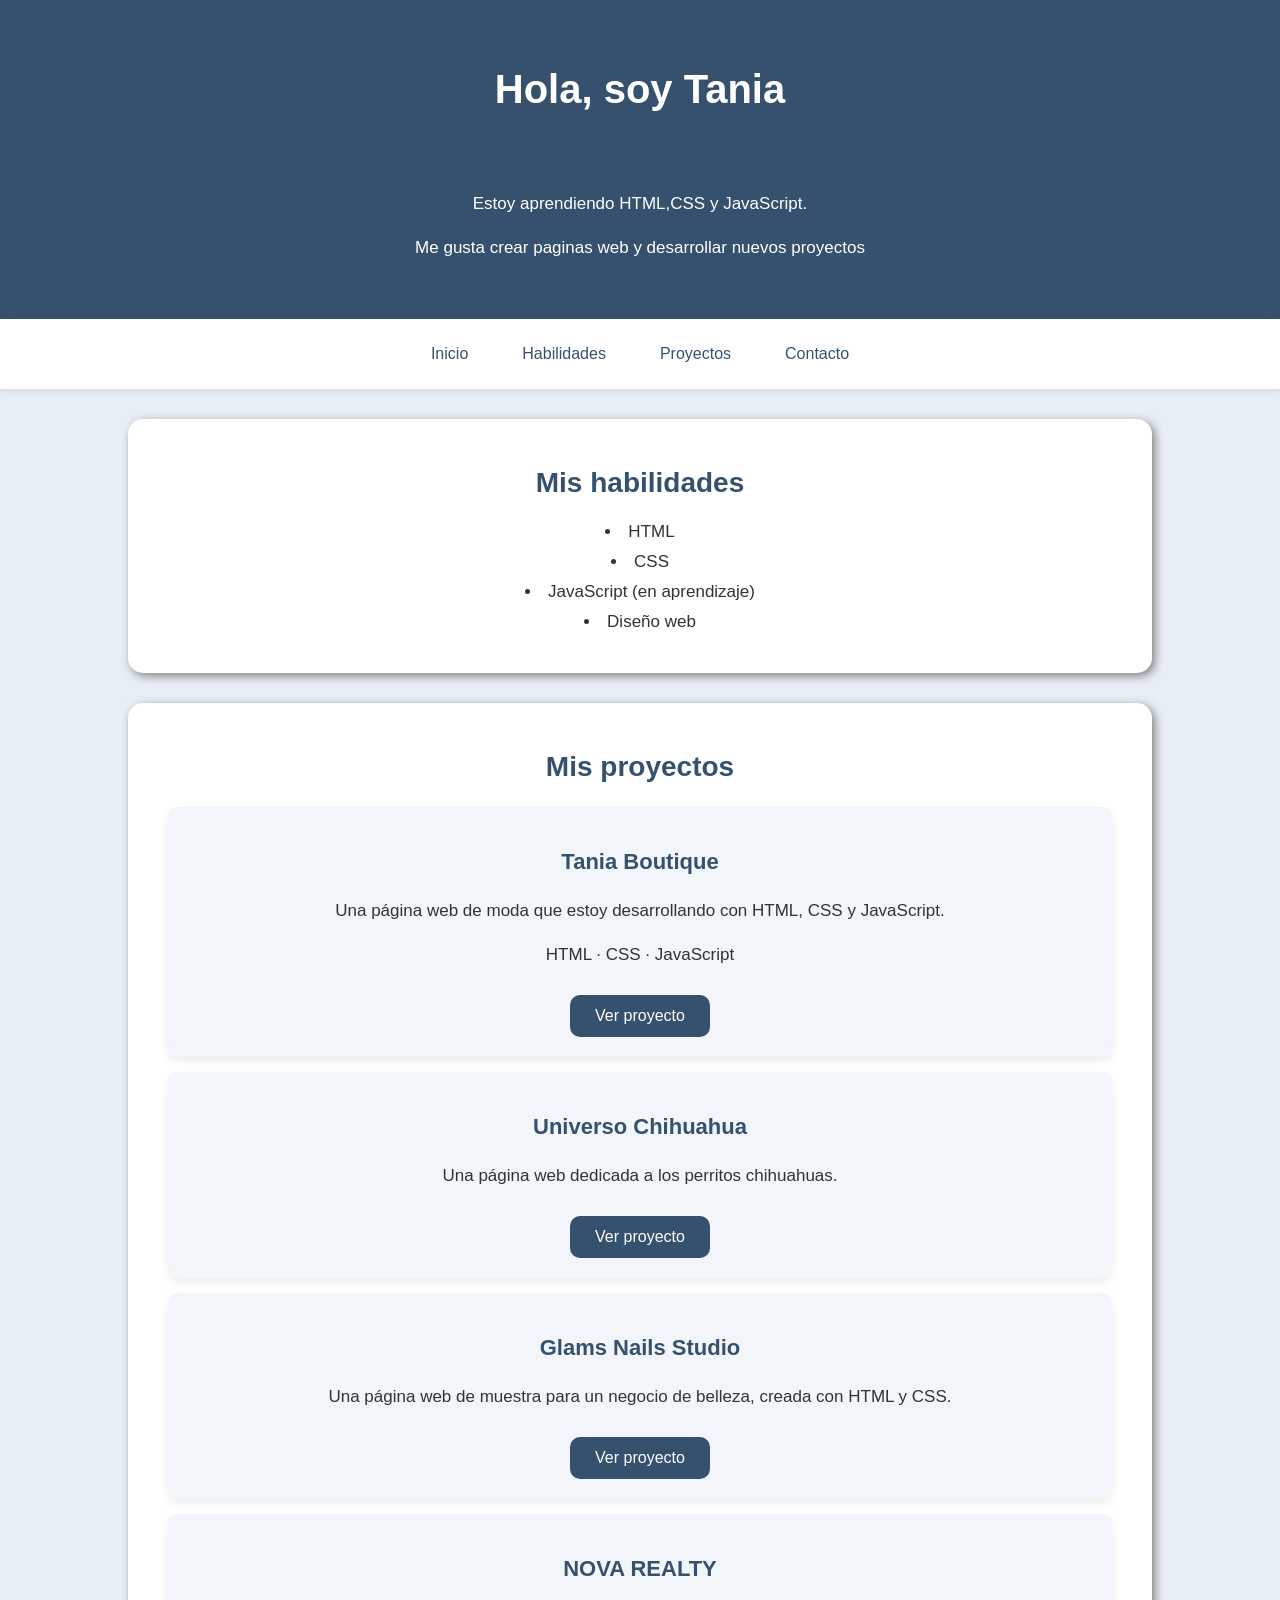
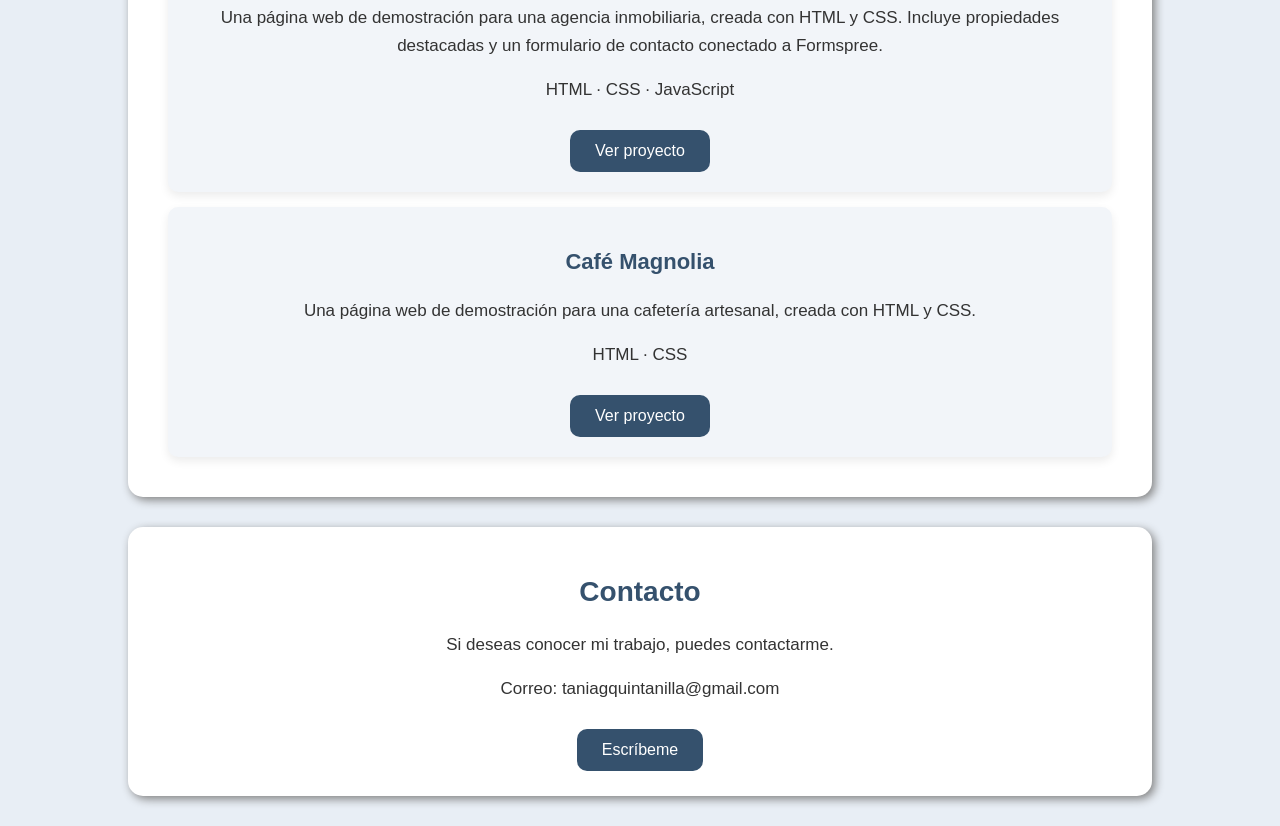
<file: index.html>
<!DOCTYPE html>
<html lang="es">
<head>
    <meta charset="UTF-8">
    <meta name="viewport" content="width=device-width, initial-scale=1.0">
    <title>Portafolio de Tania</title>
    <link rel="stylesheet" href="style.css">
</head>
<body>
<header id="inicio">
  <h1>Hola, soy Tania</h1>
  <h2>Diseñadora y Desarrolladora Web en formación</h2>
  <p>Estoy aprendiendo HTML,CSS y JavaScript.</p>
  <p>Me gusta crear paginas web y desarrollar nuevos proyectos</p>
</header>

<nav>
    <a href="#inicio">Inicio</a>
    <a href="#habilidades">Habilidades</a>
    <a href="#proyectos">Proyectos</a>
    <a href="#contacto">Contacto</a>
</nav> 

<section id="habilidades">
    <h2>Mis habilidades</h2>
    <ul>
        <li>HTML</li>
        <li>CSS</li>
        <li>JavaScript (en aprendizaje)</li>
        <li>Diseño web</li>
    </ul>
</section>
<section id="proyectos">
    <h2>Mis proyectos</h2>

    <article>
    <h3>Tania Boutique</h3>
    <p>Una página web de moda que estoy desarrollando con HTML, CSS y JavaScript.</p>
    <p>HTML · CSS · JavaScript</p>
  <a href="./tania%20boutique/">Ver proyecto</a>
</article>

    <article>
        <h3>Universo Chihuahua</h3>
        <p>Una página web dedicada a los perritos chihuahuas.</p>
         <a href="./universo-chihuahua/">Ver proyecto</a>

        </article> 

<article>
    <h3>Glams Nails Studio</h3>
    <p>Una página web de muestra para un negocio de belleza, creada con HTML y CSS.</p>
   <a href="./glams-nails-studio/index.html">Ver proyecto</a>
</article>

<article>
    <h3>NOVA REALTY</h3>
    <p>Una página web de demostración para una agencia inmobiliaria, creada con HTML y CSS. Incluye propiedades destacadas y un formulario de contacto conectado a Formspree.</p>
    <p>HTML · CSS · JavaScript</p>
    <a href="./Nova-realty/">Ver proyecto</a>
</article>
<article>
    <h3>Café Magnolia</h3>
    <p>Una página web de demostración para una cafetería artesanal, creada con HTML y CSS.</p>
    <p>HTML · CSS</p>
    <a href="./cafe-magnolia/">Ver proyecto</a>
</article>
    </section>
<section id="contacto">
    <h2>Contacto</h2>   
<p> Si deseas conocer mi trabajo, puedes contactarme.</p>
<p>Correo: taniagquintanilla@gmail.com </p>
<a href="mailto:taniagquintanilla@gmail.com">Escríbeme</a>
</section>
</body>
</html>
</file>
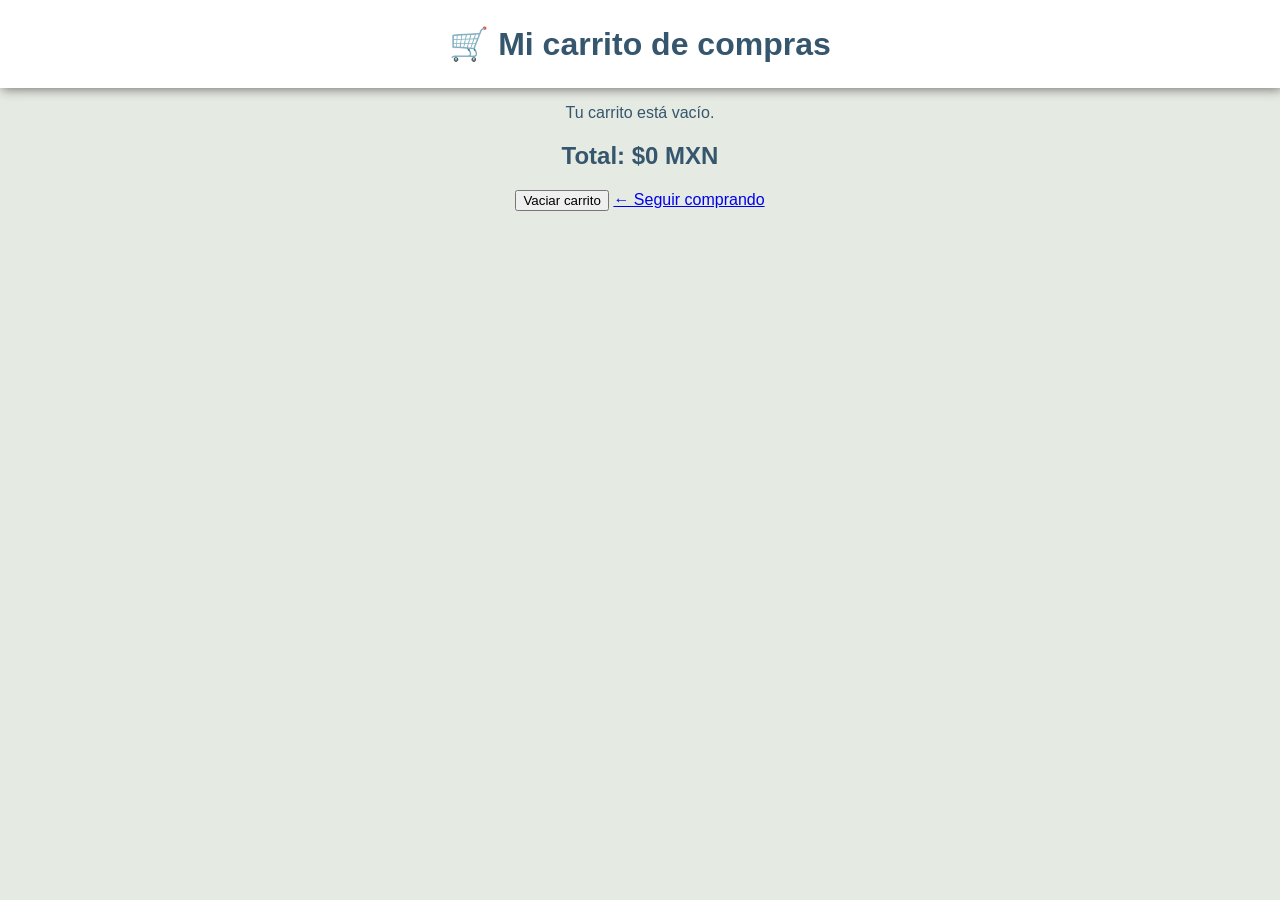
<file: tania boutique/carrito.html>
<!DOCTYPE html>
<html lang="es">
<head>
    <meta charset="UTF-8">
    <meta name="viewport" content="width=device-width, initial-scale=1.0">
    <title>Mi carrito - Tania Boutique</title>
 <style>
    body {
        background-color: #E5EAE2;
        font-family: Arial, sans-serif;
        color: #35566D;
        text-align: center;
        margin: 0;
    }

    h1 {
        background-color: white;
        padding: 25px;
        margin: 0;
        box-shadow: 2px 2px 10px gray;
    }
</style>   
</head>

<body>

    <h1>🛒 Mi carrito de compras</h1>

    <div id="lista-carrito"></div>

<h2>Total: $<span id="total">0</span> MXN</h2>

<button onclick="vaciarCarrito()">Vaciar carrito</button>
<a href="index tania boutique.html">← Seguir comprando</a>
<script>
let carrito = JSON.parse(localStorage.getItem("carrito")) || [];

function actualizarCarrito() {
    const lista = document.getElementById("lista-carrito");
    const total = document.getElementById("total");

    lista.innerHTML = "";
    let suma = 0;

    carrito.forEach(function(producto, indice) {
        suma += producto.precio * producto.cantidad;

        lista.innerHTML += `
            <p>
                ${producto.nombre} × ${producto.cantidad}<br>
                Subtotal: $${producto.precio * producto.cantidad} MXN
                <button onclick="quitarDelCarrito(${indice})">
                    Quitar
                </button>
            </p>
        `;
    });

    if (carrito.length === 0) {
        lista.innerHTML = "<p>Tu carrito está vacío.</p>";
    }

    total.textContent = suma;
    localStorage.setItem("carrito", JSON.stringify(carrito));
}

function quitarDelCarrito(indice) {
    carrito.splice(indice, 1);
    actualizarCarrito();
}

function vaciarCarrito() {
    carrito = [];
    actualizarCarrito();
}

actualizarCarrito();
</script>
</body>
</html>
</file>
<file: style.css>
* {
    box-sizing: border-box;
}
        body{
            background-color: #E8EEF5;
            font-family: Arial, sans-serif;
            color: #333;
            text-align: center;
            margin: 0;
        }
      header {
    background-color: #35516D;
    color: white;
    padding: 40px;
}  
h1 {
    font-size: 40px;
    margin-bottom: 10px;
}
section {
    background-color: white;
    margin: 30px auto;
    padding: 25px;
    width: 80%;
    border-radius: 15px;
    box-shadow: 3px 3px 10px gray;
}
ul {
    list-style-position: inside;
    padding: 0;
}
h2 {
    color:#35516D;
    font-size: 28px;
}
p {
    font-size: 17px;
    line-height: 1.6;
}
li {
    margin: 10px 0;
    font-size: 17px;
}
h3 {
    color: #35516D;
    font-size: 22px;
}
article {
    background-color: #F2F5F9;
    padding: 20px;
    margin: 15px;
    border-radius: 10px;
    box-shadow: 0 4px 10px rgba(0, 0, 0, 0.08);
}
article {
    transition: transform 0.3s, box-shadow 0.3s;
}

article:hover {
    transform: translateY(-5px);
    box-shadow: 0 8px 18px rgba(0, 0, 0, 0.15);
}
@media (max-width: 600px) {
    section {
        width: 95%;
    }

    h1 {
        font-size: 30px;
    }

    header {
        padding: 25px;
    }
}
a {
    display: inline-block;
    background-color: #35516D;
    color: white;
    padding: 12px 25px;
    text-decoration: none;
    border-radius: 10px;
    margin-top: 10px;
    transition: 0.3s; 
}
a:hover {
    background-color: #587B9E;
    color: white;
    opacity: 1;
    transform: translateY(-3px);
}
img {
    width: 100%;
    max-width: 500px;
    height: auto;
    border-radius: 10px;
    margin-top: 10px;
}
.boton-contacto {
    display: inline-block;
    background-color: #35516D;
    color: white;
    padding: 12px 25px;
    text-decoration: none;
    border-radius: 10px;
    transition: 0.3s;
}

.boton-contacto:hover {
    background-color: #587B9E;
    transform: translateY(-3px);
}
nav {
    background-color: #FFFFFF;
    padding: 18px;
    display: flex;
    justify-content: center;
    gap: 30px;
    box-shadow: 0 3px 8px rgba(0, 0, 0, 0.08);
}
nav a {
    background-color: transparent;
    color: #35516D;
    padding: 8px 12px;
    margin-top: 0;
}

nav a:hover {
    background-color: #E8EEF5;
    color: #35516D;
}
html {
    scroll-behavior: smooth;
}
</file>
